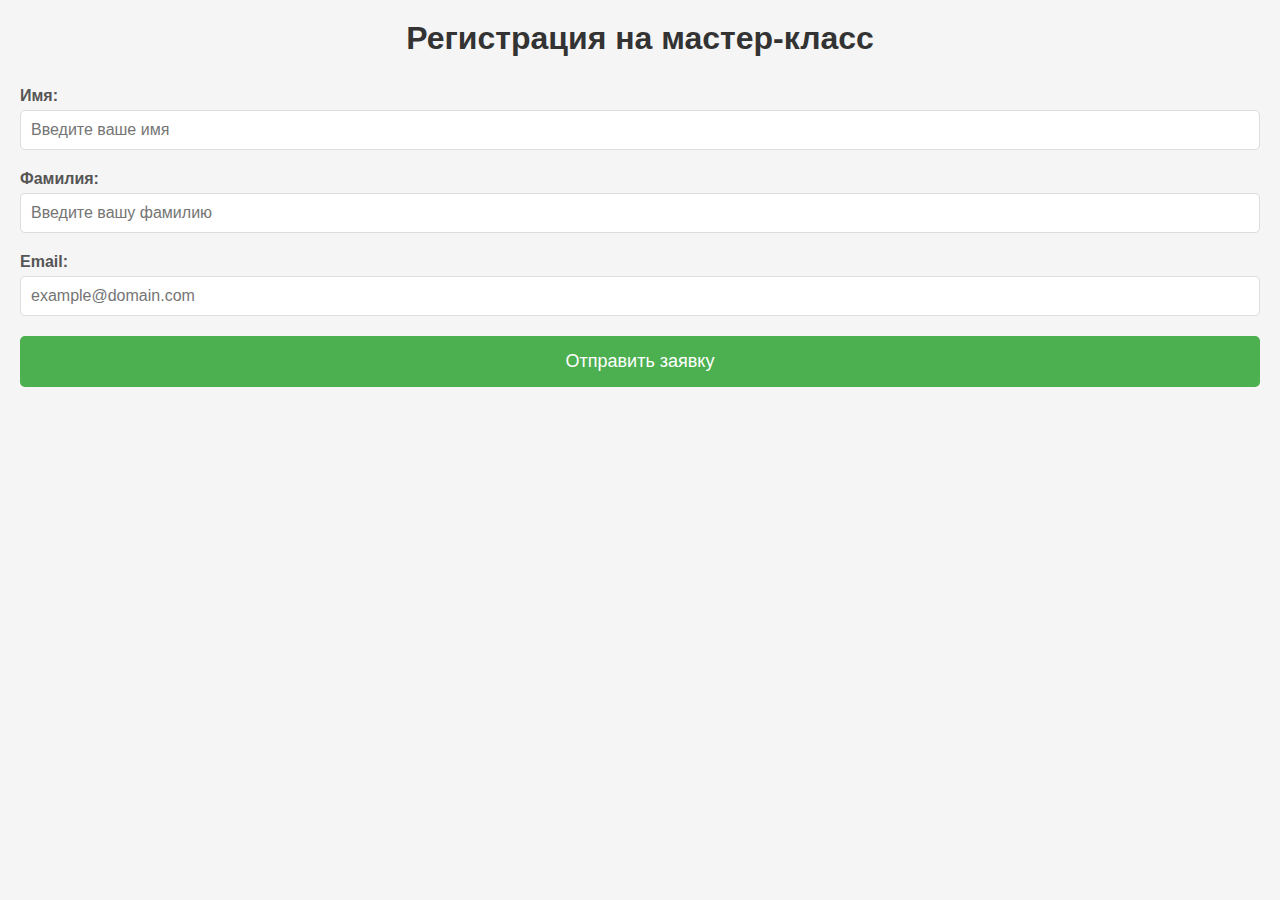
<file: index.html>
<!DOCTYPE html>
<html lang="ru">
<head>
    <meta charset="UTF-8">
    <meta name="viewport" content="width=device-width, initial-scale=1.0">
    <title>Регистрация на мастер-класс</title>
    <link rel="stylesheet" href="styles.css">
</head>
<body>
    <main>
        <section class="registration-form">
            <h1>Регистрация на мастер-класс</h1>
            <form id="workshopRegistrationForm">
                <div class="form-group">
                    <label for="firstName">Имя:</label>
                    <input 
                        type="text" 
                        id="firstName" 
                        name="firstName" 
                        required 
                        minlength="2"
                        maxlength="50"
                        pattern="[А-Яа-яЁёA-Za-z\s-]+"
                        title="Введите имя (только буквы, пробелы и дефисы)"
                        placeholder="Введите ваше имя"
                    >
                </div>
                
                <div class="form-group">
                    <label for="lastName">Фамилия:</label>
                    <input 
                        type="text" 
                        id="lastName" 
                        name="lastName" 
                        required 
                        minlength="2"
                        maxlength="50"
                        pattern="[А-Яа-яЁёA-Za-z\s-]+"
                        title="Введите фамилию (только буквы, пробелы и дефисы)"
                        placeholder="Введите вашу фамилию"
                    >
                </div>
                
                <div class="form-group">
                    <label for="email">Email:</label>
                    <input 
                        type="email" 
                        id="email" 
                        name="email" 
                        required 
                        maxlength="100"
                        placeholder="example@domain.com"
                    >
                </div>
                
                <button type="submit">Отправить заявку</button>
            </form>
        </section>
    </main>
    
    <script>
        document.getElementById('workshopRegistrationForm').addEventListener('submit', async function(e) {
            e.preventDefault();
            
            const firstName = document.getElementById('firstName').value.trim();
            const lastName = document.getElementById('lastName').value.trim();
            const email = document.getElementById('email').value.trim();
            
            // Validate inputs
            if (!firstName || !lastName || !email) {
                alert('Пожалуйста, заполните все поля формы.');
                return;
            }
            
            // Show loading state
            const submitButton = this.querySelector('button[type="submit"]');
            const originalText = submitButton.textContent;
            submitButton.textContent = 'Отправляем...';
            submitButton.disabled = true;
            
            try {
                // Attempt to send data to Google Apps Script web app
                // Replace 'YOUR_SCRIPT_ID' with your actual deployed Google Apps Script ID
                const scriptUrl = 'https://script.google.com/macros/s/YOUR_SCRIPT_ID/exec';
                
                let responseSuccess = false;
                let responseMessage = '';
                let googleSheetsSuccess = false;
                
                // Check if we have a real script URL (not the placeholder)
                if (!scriptUrl.includes('YOUR_SCRIPT_ID')) {
                    // Send data to Google Apps Script only if we have a real URL
                    try {
                        // Send data to Google Apps Script
                        const response = await fetch(scriptUrl, {
                            method: 'POST',
                            headers: {
                                'Content-Type': 'application/json',
                            },
                            body: JSON.stringify({
                                firstName: firstName,
                                lastName: lastName,
                                email: email
                            })
                        });
                        
                        if (response.ok) {
                            const responseData = await response.json();
                            
                            if (responseData.result === 'success') {
                                responseSuccess = true;
                                googleSheetsSuccess = true;
                                responseMessage = responseData.message || 'Data saved successfully';
                            } else {
                                throw new Error(responseData.message || 'Server error');
                            }
                        } else {
                            // If response is not ok, treat as error but continue
                            throw new Error(`HTTP error! status: ${response.status}`);
                        }
                    } catch (fetchError) {
                        console.error('Error sending to Google Sheets:', fetchError);
                        // Continue execution, data will be stored locally
                    }
                }
                
                // Store data in localStorage as backup regardless of Google Sheets success
                const registrationData = {
                    firstName: firstName,
                    lastName: lastName,
                    email: email,
                    timestamp: new Date().toISOString(),
                    status: googleSheetsSuccess ? 'registered' : 'pending_google_sheets'
                };
                
                let registrations = JSON.parse(localStorage.getItem('registrations')) || [];
                registrations.push(registrationData);
                localStorage.setItem('registrations', JSON.stringify(registrations));
                
                // Show appropriate message based on Google Sheets success
                if (googleSheetsSuccess) {
                    alert('Регистрация прошла успешно! Мы отправили вам письмо с подтверждением.');
                } else {
                    // If Google Sheets integration is not configured (placeholder URL), 
                    // inform user that data is saved locally
                    if (scriptUrl.includes('YOUR_SCRIPT_ID')) {
                        alert('Данные сохранены локально. Для отправки в Google Таблицу необходимо настроить Google Apps Script.');
                    } else {
                        alert('Регистрация прошла успешно! Данные сохранены локально. Проверьте настройки Google Таблицы для отправки данных онлайн.');
                    }
                }
                
                this.reset();
            } catch (error) {
                console.error('Error details:', error);
                
                // Save data locally even if Google Sheets request fails
                const registrationData = {
                    firstName: firstName,
                    lastName: lastName,
                    email: email,
                    timestamp: new Date().toISOString(),
                    status: 'registration_error',
                    error_message: error.message
                };
                
                let registrations = JSON.parse(localStorage.getItem('registrations')) || [];
                registrations.push(registrationData);
                localStorage.setItem('registrations', JSON.stringify(registrations));
                
                // Show user-friendly message without technical details
                alert('Произошла ошибка при отправке данных в Google Таблицу, но данные сохранены локально.');
                this.reset();
            } finally {
                // Reset button state
                submitButton.textContent = originalText;
                submitButton.disabled = false;
            }
        });
    </script>
</body>
</html>
</file>
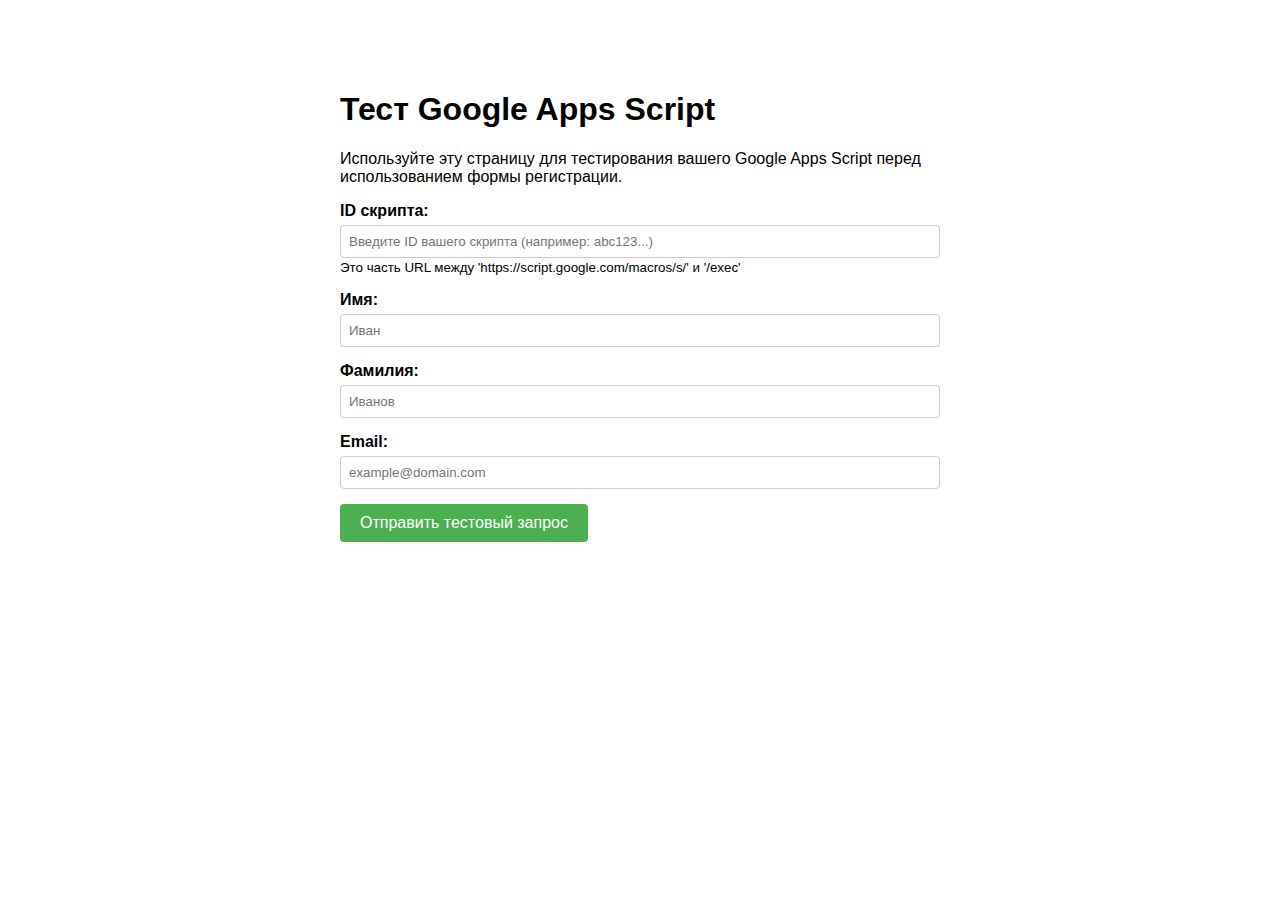
<file: test-script.html>
<!DOCTYPE html>
<html lang="ru">
<head>
    <meta charset="UTF-8">
    <meta name="viewport" content="width=device-width, initial-scale=1.0">
    <title>Тест Google Apps Script</title>
    <style>
        body {
            font-family: Arial, sans-serif;
            max-width: 600px;
            margin: 50px auto;
            padding: 20px;
        }
        .form-group {
            margin-bottom: 15px;
        }
        label {
            display: block;
            margin-bottom: 5px;
            font-weight: bold;
        }
        input, textarea {
            width: 100%;
            padding: 8px;
            border: 1px solid #ccc;
            border-radius: 4px;
            box-sizing: border-box;
        }
        button {
            background-color: #4CAF50;
            color: white;
            padding: 10px 20px;
            border: none;
            border-radius: 4px;
            cursor: pointer;
            font-size: 16px;
        }
        button:disabled {
            background-color: #cccccc;
            cursor: not-allowed;
        }
        .result {
            margin-top: 20px;
            padding: 10px;
            border-radius: 4px;
        }
        .success {
            background-color: #d4edda;
            color: #155724;
            border: 1px solid #c3e6cb;
        }
        .error {
            background-color: #f8d7da;
            color: #721c24;
            border: 1px solid #f5c6cb;
        }
    </style>
</head>
<body>
    <h1>Тест Google Apps Script</h1>
    
    <p>Используйте эту страницу для тестирования вашего Google Apps Script перед использованием формы регистрации.</p>
    
    <form id="testForm">
        <div class="form-group">
            <label for="scriptId">ID скрипта:</label>
            <input 
                type="text" 
                id="scriptId" 
                placeholder="Введите ID вашего скрипта (например: abc123...)"
                required
            >
            <small>Это часть URL между 'https://script.google.com/macros/s/' и '/exec'</small>
        </div>
        
        <div class="form-group">
            <label for="firstName">Имя:</label>
            <input 
                type="text" 
                id="firstName" 
                placeholder="Иван"
                required
            >
        </div>
        
        <div class="form-group">
            <label for="lastName">Фамилия:</label>
            <input 
                type="text" 
                id="lastName" 
                placeholder="Иванов"
                required
            >
        </div>
        
        <div class="form-group">
            <label for="email">Email:</label>
            <input 
                type="email" 
                id="email" 
                placeholder="example@domain.com"
                required
            >
        </div>
        
        <button type="submit">Отправить тестовый запрос</button>
    </form>
    
    <div id="result"></div>

    <script>
        document.getElementById('testForm').addEventListener('submit', async function(e) {
            e.preventDefault();
            
            const scriptId = document.getElementById('scriptId').value.trim();
            const firstName = document.getElementById('firstName').value.trim();
            const lastName = document.getElementById('lastName').value.trim();
            const email = document.getElementById('email').value.trim();
            
            const resultDiv = document.getElementById('result');
            const submitButton = this.querySelector('button[type="submit"]');
            const originalText = submitButton.textContent;
            
            // Validate inputs
            if (!scriptId || !firstName || !lastName || !email) {
                resultDiv.innerHTML = '<div class="error">Пожалуйста, заполните все поля.</div>';
                return;
            }
            
            // Show loading state
            submitButton.textContent = 'Отправляем...';
            submitButton.disabled = true;
            resultDiv.innerHTML = '<div class="result">Отправка данных...</div>';
            
            try {
                const response = await fetch(`https://script.google.com/macros/s/${scriptId}/exec`, {
                    method: 'POST',
                    headers: {
                        'Content-Type': 'application/json',
                    },
                    body: JSON.stringify({
                        firstName: firstName,
                        lastName: lastName,
                        email: email
                    })
                });
                
                const responseData = await response.json();
                
                if (response.ok && responseData.result === 'success') {
                    resultDiv.innerHTML = '<div class="success">✓ Успешно! Данные были отправлены в Google Таблицу.</div>';
                } else {
                    resultDiv.innerHTML = `<div class="error">✗ Ошибка: ${responseData.message || 'Неизвестная ошибка'}</div>`;
                }
            } catch (error) {
                console.error('Error details:', error);
                resultDiv.innerHTML = `<div class="error">✗ Ошибка подключения: ${error.message}</div>`;
            } finally {
                // Reset button state
                submitButton.textContent = originalText;
                submitButton.disabled = false;
            }
        });
    </script>
</body>
</html>
</file>
<file: styles.css>
* {
    margin: 0;
    padding: 0;
    box-sizing: border-box;
}

body {
    font-family: Arial, sans-serif;
    background-color: #f5f5f5;
    padding: 20px;
}

.container {
    max-width: 600px;
    margin: 0 auto;
    background-color: white;
    padding: 30px;
    border-radius: 10px;
    box-shadow: 0 0 10px rgba(0, 0, 0, 0.1);
}

h1 {
    text-align: center;
    margin-bottom: 30px;
    color: #333;
}

.form-group {
    margin-bottom: 20px;
}

label {
    display: block;
    margin-bottom: 5px;
    font-weight: bold;
    color: #555;
}

input, select, textarea {
    width: 100%;
    padding: 10px;
    border: 1px solid #ddd;
    border-radius: 5px;
    font-size: 16px;
}

input:focus, select:focus, textarea:focus {
    outline: none;
    border-color: #4CAF50;
}

button {
    width: 100%;
    padding: 15px;
    background-color: #4CAF50;
    color: white;
    border: none;
    border-radius: 5px;
    font-size: 18px;
    cursor: pointer;
    transition: background-color 0.3s;
}

button:hover {
    background-color: #45a049;
}

#message {
    margin-top: 20px;
    text-align: center;
}

.success {
    color: #4CAF50;
    font-weight: bold;
}

.error {
    color: #f44336;
    font-weight: bold;
}

@media (max-width: 600px) {
    .container {
        padding: 20px;
    }
}
</file>
